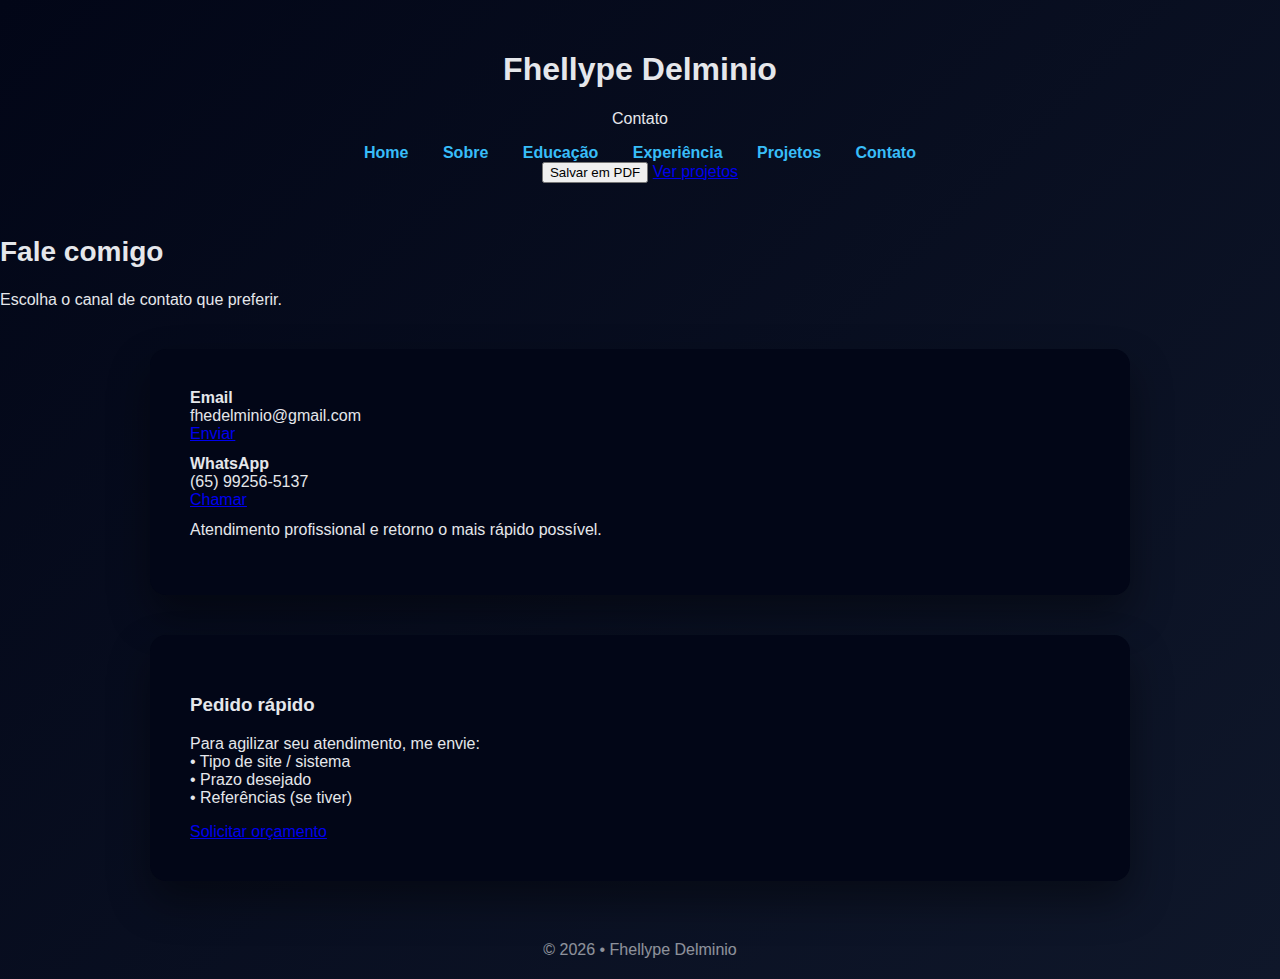
<file: contato.html>
<!DOCTYPE html>
<html lang="pt-br">
<head>
  <meta charset="UTF-8" />
  <meta name="viewport" content="width=device-width, initial-scale=1.0"/>
  <title>Contato • Fhellype Delminio</title>
  <link rel="stylesheet" href="style.css"/>
  <script defer src="app.js"></script>
</head>

<body>
  <div class="container">
    <header class="topbar">
      <div class="brand">
        <div class="brand-badge"></div>
        <div class="brand-text">
          <h1>Fhellype Delminio</h1>
          <p>Contato</p>
        </div>
      </div>

      <nav class="nav">
        <a href="index.html">Home</a>
        <a href="sobre.html">Sobre</a>
        <a href="educacao.html">Educação</a>
        <a href="experiencia.html">Experiência</a>
        <a href="projetos.html">Projetos</a>
        <a href="contato.html">Contato</a>
      </nav>

      <div class="actions">
        <button class="btn" data-pdf>Salvar em PDF</button>
        <a class="btn btn-primary" href="projetos.html">Ver projetos</a>
      </div>
    </header>

    <main class="page">
      <div class="page-inner">
        <section class="section">
          <h2 class="h1" style="font-size:28px;">Fale comigo</h2>
          <p class="p">Escolha o canal de contato que preferir.</p>

          <div class="contact-box" style="margin-top:16px;">
            <div class="card">
              <div class="contact-line">
                <div>
                  <b>Email</b><br/>
                  <span>fhedelminio@gmail.com</span>
                </div>
                <a class="btn" href="mailto:fhedelminio@gmail.com">Enviar</a>
              </div>

              <div style="height:12px;"></div>

              <div class="contact-line">
                <div>
                  <b>WhatsApp</b><br/>
                  <span>(65) 99256-5137</span>
                </div>
                <a class="btn btn-primary"
                   target="_blank"
                   href="https://wa.me/5565992565137?text=Ol%C3%A1!%20Gostaria%20de%20solicitar%20um%20or%C3%A7amento%20para%20um%20projeto.">
                   Chamar
                </a>
              </div>

              <p class="small" style="margin-top:12px;">
                Atendimento profissional e retorno o mais rápido possível.
              </p>
            </div>

            <div class="card">
              <h3 class="section-title">Pedido rápido</h3>
              <p class="p">
                Para agilizar seu atendimento, me envie:
                <br/>• Tipo de site / sistema
                <br/>• Prazo desejado
                <br/>• Referências (se tiver)
              </p>

              <div class="project-actions">
                <a class="linkbtn"
                   target="_blank"
                   href="https://wa.me/5565992565137?text=Ol%C3%A1!%20Quero%20um%20site%20profissional.%20Podemos%20conversar%20sobre%20valores%20e%20prazo%3F">
                   Solicitar orçamento
                </a>
              </div>
            </div>
          </div>
        </section>

        <footer class="footer">© 2026 • Fhellype Delminio</footer>
      </div>
    </main>
  </div>
</body>
</html>
</file>
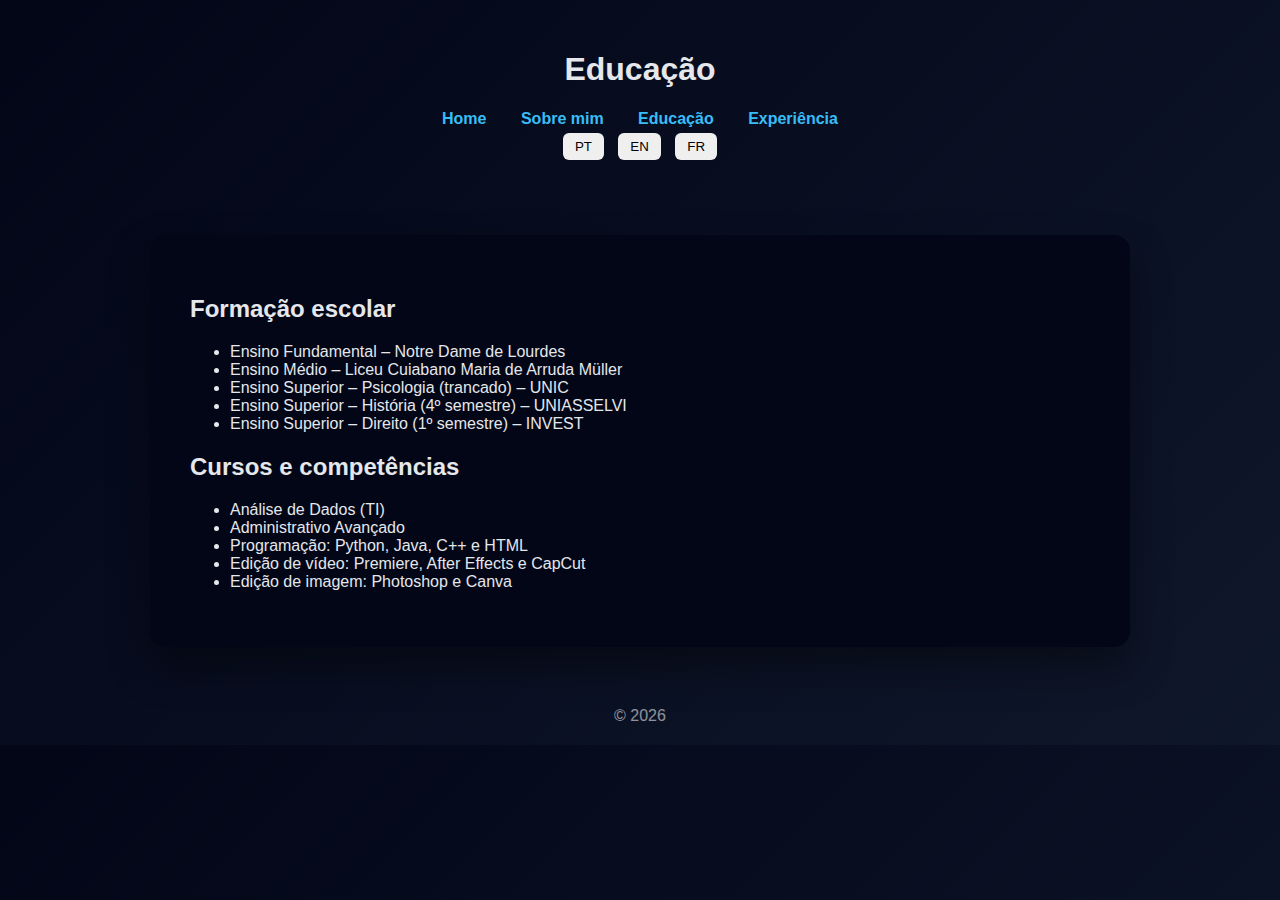
<file: educacao.html>
<!DOCTYPE html>
<html lang="pt-BR">
<head>
  <meta charset="UTF-8">
  <title>Educação | Fhellype Delminio</title>
  <meta name="viewport" content="width=device-width, initial-scale=1.0">
  <link rel="stylesheet" href="style.css">
  <script defer src="lang.js"></script>
</head>
<body>

<header>
  <h1 data-pt="Educação" data-en="Education" data-fr="Éducation"></h1>

  <nav>
    <a href="index.html" data-pt="Home" data-en="Home" data-fr="Accueil"></a>
    <a href="sobre.html" data-pt="Sobre mim" data-en="About me" data-fr="À propos"></a>
    <a href="educacao.html" data-pt="Educação" data-en="Education" data-fr="Éducation"></a>
    <a href="experiencia.html" data-pt="Experiência" data-en="Experience" data-fr="Expérience"></a>
  </nav>

  <div class="lang">
    <button onclick="setLang('pt')">PT</button>
    <button onclick="setLang('en')">EN</button>
    <button onclick="setLang('fr')">FR</button>
  </div>
</header>

<main class="card">
  <h2 data-pt="Formação escolar"
      data-en="Academic background"
      data-fr="Parcours académique"></h2>

  <ul>
    <li data-pt="Ensino Fundamental – Notre Dame de Lourdes"
        data-en="Elementary School – Notre Dame de Lourdes"
        data-fr="École primaire – Notre Dame de Lourdes"></li>

    <li data-pt="Ensino Médio – Liceu Cuiabano Maria de Arruda Müller"
        data-en="High School – Liceu Cuiabano Maria de Arruda Müller"
        data-fr="Lycée – Liceu Cuiabano Maria de Arruda Müller"></li>

    <li data-pt="Ensino Superior – Psicologia (trancado) – UNIC"
        data-en="Higher Education – Psychology (paused) – UNIC"
        data-fr="Études supérieures – Psychologie (suspendu) – UNIC"></li>

    <li data-pt="Ensino Superior – História (4º semestre) – UNIASSELVI"
        data-en="Higher Education – History (4th semester) – UNIASSELVI"
        data-fr="Études supérieures – Histoire (4e semestre) – UNIASSELVI"></li>

    <li data-pt="Ensino Superior – Direito (1º semestre) – INVEST"
        data-en="Higher Education – Law (1st semester) – INVEST"
        data-fr="Études supérieures – Droit (1er semestre) – INVEST"></li>
  </ul>

  <h2 data-pt="Cursos e competências"
      data-en="Courses and skills"
      data-fr="Cours et compétences"></h2>

  <ul>
    <li data-pt="Análise de Dados (TI)"
        data-en="Data Analysis (IT)"
        data-fr="Analyse de données (TI)"></li>

    <li data-pt="Administrativo Avançado"
        data-en="Advanced Administrative"
        data-fr="Administration avancée"></li>

    <li data-pt="Programação: Python, Java, C++ e HTML"
        data-en="Programming: Python, Java, C++ and HTML"
        data-fr="Programmation : Python, Java, C++ et HTML"></li>

    <li data-pt="Edição de vídeo: Premiere, After Effects e CapCut"
        data-en="Video editing: Premiere, After Effects and CapCut"
        data-fr="Montage vidéo : Premiere, After Effects et CapCut"></li>

    <li data-pt="Edição de imagem: Photoshop e Canva"
        data-en="Image editing: Photoshop and Canva"
        data-fr="Édition d’image : Photoshop et Canva"></li>
  </ul>
</main>

<footer>© 2026</footer>

</body>
</html>
</file>
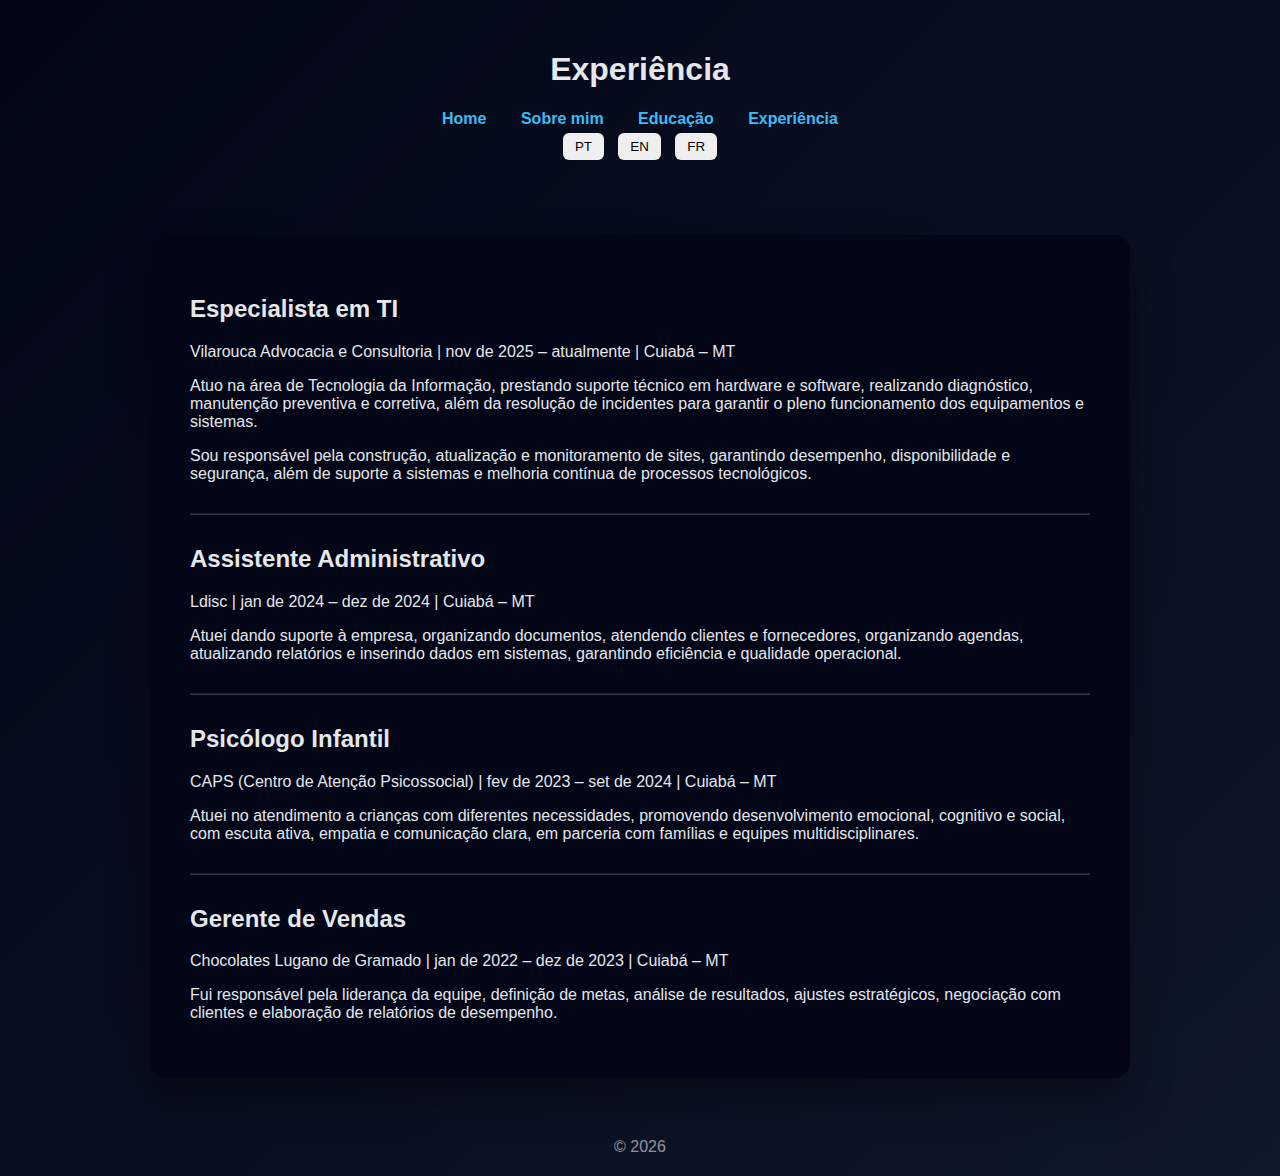
<file: experiencia.html>
<!DOCTYPE html>
<html lang="pt-BR">
<head>
  <meta charset="UTF-8">
  <title>Experiência | Fhellype Delminio</title>
  <meta name="viewport" content="width=device-width, initial-scale=1.0">
  <link rel="stylesheet" href="style.css">
  <script defer src="lang.js"></script>
</head>
<body>

<header>
  <h1 data-pt="Experiência" data-en="Experience" data-fr="Expérience"></h1>

  <nav>
    <a href="index.html" data-pt="Home" data-en="Home" data-fr="Accueil"></a>
    <a href="sobre.html" data-pt="Sobre mim" data-en="About me" data-fr="À propos"></a>
    <a href="educacao.html" data-pt="Educação" data-en="Education" data-fr="Éducation"></a>
    <a href="experiencia.html" data-pt="Experiência" data-en="Experience" data-fr="Expérience"></a>
  </nav>

  <div class="lang">
    <button onclick="setLang('pt')">PT</button>
    <button onclick="setLang('en')">EN</button>
    <button onclick="setLang('fr')">FR</button>
  </div>
</header>

<main class="card">

  <h2 data-pt="Especialista em TI"
      data-en="IT Specialist"
      data-fr="Spécialiste en informatique"></h2>

  <p data-pt="Vilarouca Advocacia e Consultoria | nov de 2025 – atualmente | Cuiabá – MT"
     data-en="Vilarouca Advocacy and Consulting | Nov 2025 – Present | Cuiabá – MT"
     data-fr="Vilarouca Cabinet et Conseil | nov. 2025 – présent | Cuiabá – MT"></p>

  <p data-pt="Atuo na área de Tecnologia da Informação, prestando suporte técnico em hardware e software, realizando diagnóstico, manutenção preventiva e corretiva, além da resolução de incidentes para garantir o pleno funcionamento dos equipamentos e sistemas."
     data-en="I work in Information Technology providing hardware and software support, performing diagnostics, preventive and corrective maintenance, and incident resolution to ensure proper operation of equipment and systems."
     data-fr="Je travaille dans le domaine informatique en assurant le support matériel et logiciel, le diagnostic, la maintenance préventive et corrective, ainsi que la résolution d’incidents pour garantir le bon fonctionnement des équipements et systèmes."></p>

  <p data-pt="Sou responsável pela construção, atualização e monitoramento de sites, garantindo desempenho, disponibilidade e segurança, além de suporte a sistemas e melhoria contínua de processos tecnológicos."
     data-en="I am responsible for building, updating and monitoring websites, ensuring performance, availability and security, as well as supporting systems and contributing to continuous improvement of technology processes."
     data-fr="Je suis responsable de la création, mise à jour et supervision de sites web, en garantissant performance, disponibilité et sécurité, ainsi que du support aux systèmes et de l’amélioration continue des processus technologiques."></p>

  <hr style="opacity:.2; margin:30px 0;">

  <h2 data-pt="Assistente Administrativo"
      data-en="Administrative Assistant"
      data-fr="Assistant administratif"></h2>

  <p data-pt="Ldisc | jan de 2024 – dez de 2024 | Cuiabá – MT"
     data-en="Ldisc | Jan 2024 – Dec 2024 | Cuiabá – MT"
     data-fr="Ldisc | janv. 2024 – déc. 2024 | Cuiabá – MT"></p>

  <p data-pt="Atuei dando suporte à empresa, organizando documentos, atendendo clientes e fornecedores, organizando agendas, atualizando relatórios e inserindo dados em sistemas, garantindo eficiência e qualidade operacional."
     data-en="I supported the company by organizing documents, assisting clients and suppliers, managing schedules, updating reports and entering data into systems, ensuring operational efficiency and quality."
     data-fr="J’ai soutenu l’entreprise en organisant des documents, en aidant les clients et fournisseurs, en gérant les agendas, en mettant à jour des rapports et en saisissant des données dans les systèmes, garantissant l’efficacité opérationnelle."></p>

  <hr style="opacity:.2; margin:30px 0;">

  <h2 data-pt="Psicólogo Infantil"
      data-en="Child Psychologist"
      data-fr="Psychologue pour enfants"></h2>

  <p data-pt="CAPS (Centro de Atenção Psicossocial) | fev de 2023 – set de 2024 | Cuiabá – MT"
     data-en="CAPS (Psychosocial Care Center) | Feb 2023 – Sep 2024 | Cuiabá – MT"
     data-fr="CAPS (Centre de soins psychosociaux) | fév. 2023 – sept. 2024 | Cuiabá – MT"></p>

  <p data-pt="Atuei no atendimento a crianças com diferentes necessidades, promovendo desenvolvimento emocional, cognitivo e social, com escuta ativa, empatia e comunicação clara, em parceria com famílias e equipes multidisciplinares."
     data-en="I worked with children with different needs, promoting emotional, cognitive and social development through active listening, empathy and clear communication, in partnership with families and multidisciplinary teams."
     data-fr="J’ai accompagné des enfants avec des besoins variés, en favorisant le développement émotionnel, cognitif et social grâce à l’écoute active, l’empathie et une communication claire, en collaboration avec les familles et des équipes pluridisciplinaires."></p>

  <hr style="opacity:.2; margin:30px 0;">

  <h2 data-pt="Gerente de Vendas"
      data-en="Sales Manager"
      data-fr="Responsable des ventes"></h2>

  <p data-pt="Chocolates Lugano de Gramado | jan de 2022 – dez de 2023 | Cuiabá – MT"
     data-en="Chocolates Lugano (Gramado) | Jan 2022 – Dec 2023 | Cuiabá – MT"
     data-fr="Chocolats Lugano (Gramado) | janv. 2022 – déc. 2023 | Cuiabá – MT"></p>

  <p data-pt="Fui responsável pela liderança da equipe, definição de metas, análise de resultados, ajustes estratégicos, negociação com clientes e elaboração de relatórios de desempenho."
     data-en="I was responsible for team leadership, goal setting, results analysis, strategy adjustments, customer negotiations, and performance reporting."
     data-fr="J’étais responsable de la gestion de l’équipe, la définition d’objectifs, l’analyse des résultats, l’ajustement des stratégies, la négociation avec les clients et la création de rapports de performance."></p>

</main>

<footer>© 2026</footer>

</body>
</html>
</file>
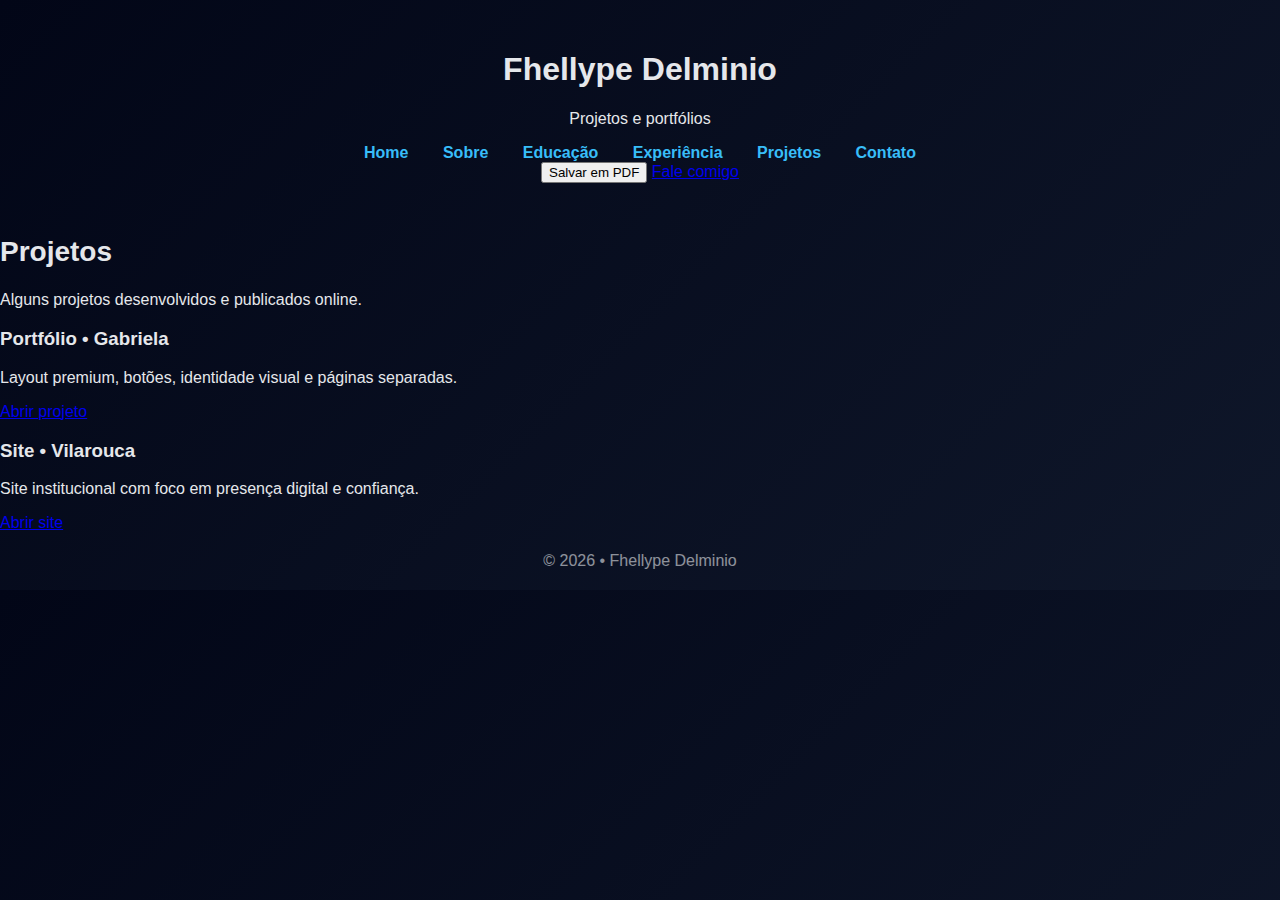
<file: projetos.html>
<!DOCTYPE html>
<html lang="pt-br">
<head>
  <meta charset="UTF-8" />
  <meta name="viewport" content="width=device-width, initial-scale=1.0"/>
  <title>Projetos • Fhellype Delminio</title>
  <link rel="stylesheet" href="style.css"/>
  <script defer src="app.js"></script>
</head>

<body>
  <div class="container">
    <header class="topbar">
      <div class="brand">
        <div class="brand-badge"></div>
        <div class="brand-text">
          <h1>Fhellype Delminio</h1>
          <p>Projetos e portfólios</p>
        </div>
      </div>

      <nav class="nav">
        <a href="index.html">Home</a>
        <a href="sobre.html">Sobre</a>
        <a href="educacao.html">Educação</a>
        <a href="experiencia.html">Experiência</a>
        <a href="projetos.html">Projetos</a>
        <a href="contato.html">Contato</a>
      </nav>

      <div class="actions">
        <button class="btn" data-pdf>Salvar em PDF</button>
        <a class="btn btn-primary" href="contato.html">Fale comigo</a>
      </div>
    </header>

    <main class="page">
      <div class="page-inner">
        <section class="section">
          <h2 class="h1" style="font-size:28px;">Projetos</h2>
          <p class="p">Alguns projetos desenvolvidos e publicados online.</p>

          <div class="grid" style="margin-top:16px;">
            <div class="item">
              <h3>Portfólio • Gabriela</h3>
              <p>Layout premium, botões, identidade visual e páginas separadas.</p>
              <div class="project-actions">
                <a class="linkbtn" href="https://suportevila.github.io/Gabriela/" target="_blank">Abrir projeto</a>
              </div>
            </div>

            <div class="item">
              <h3>Site • Vilarouca</h3>
              <p>Site institucional com foco em presença digital e confiança.</p>
              <div class="project-actions">
                <a class="linkbtn" href="https://vilarouca.com" target="_blank">Abrir site</a>
              </div>
            </div>
          </div>
        </section>

        <footer class="footer">© 2026 • Fhellype Delminio</footer>
      </div>
    </main>
  </div>
</body>
</html>
</file>
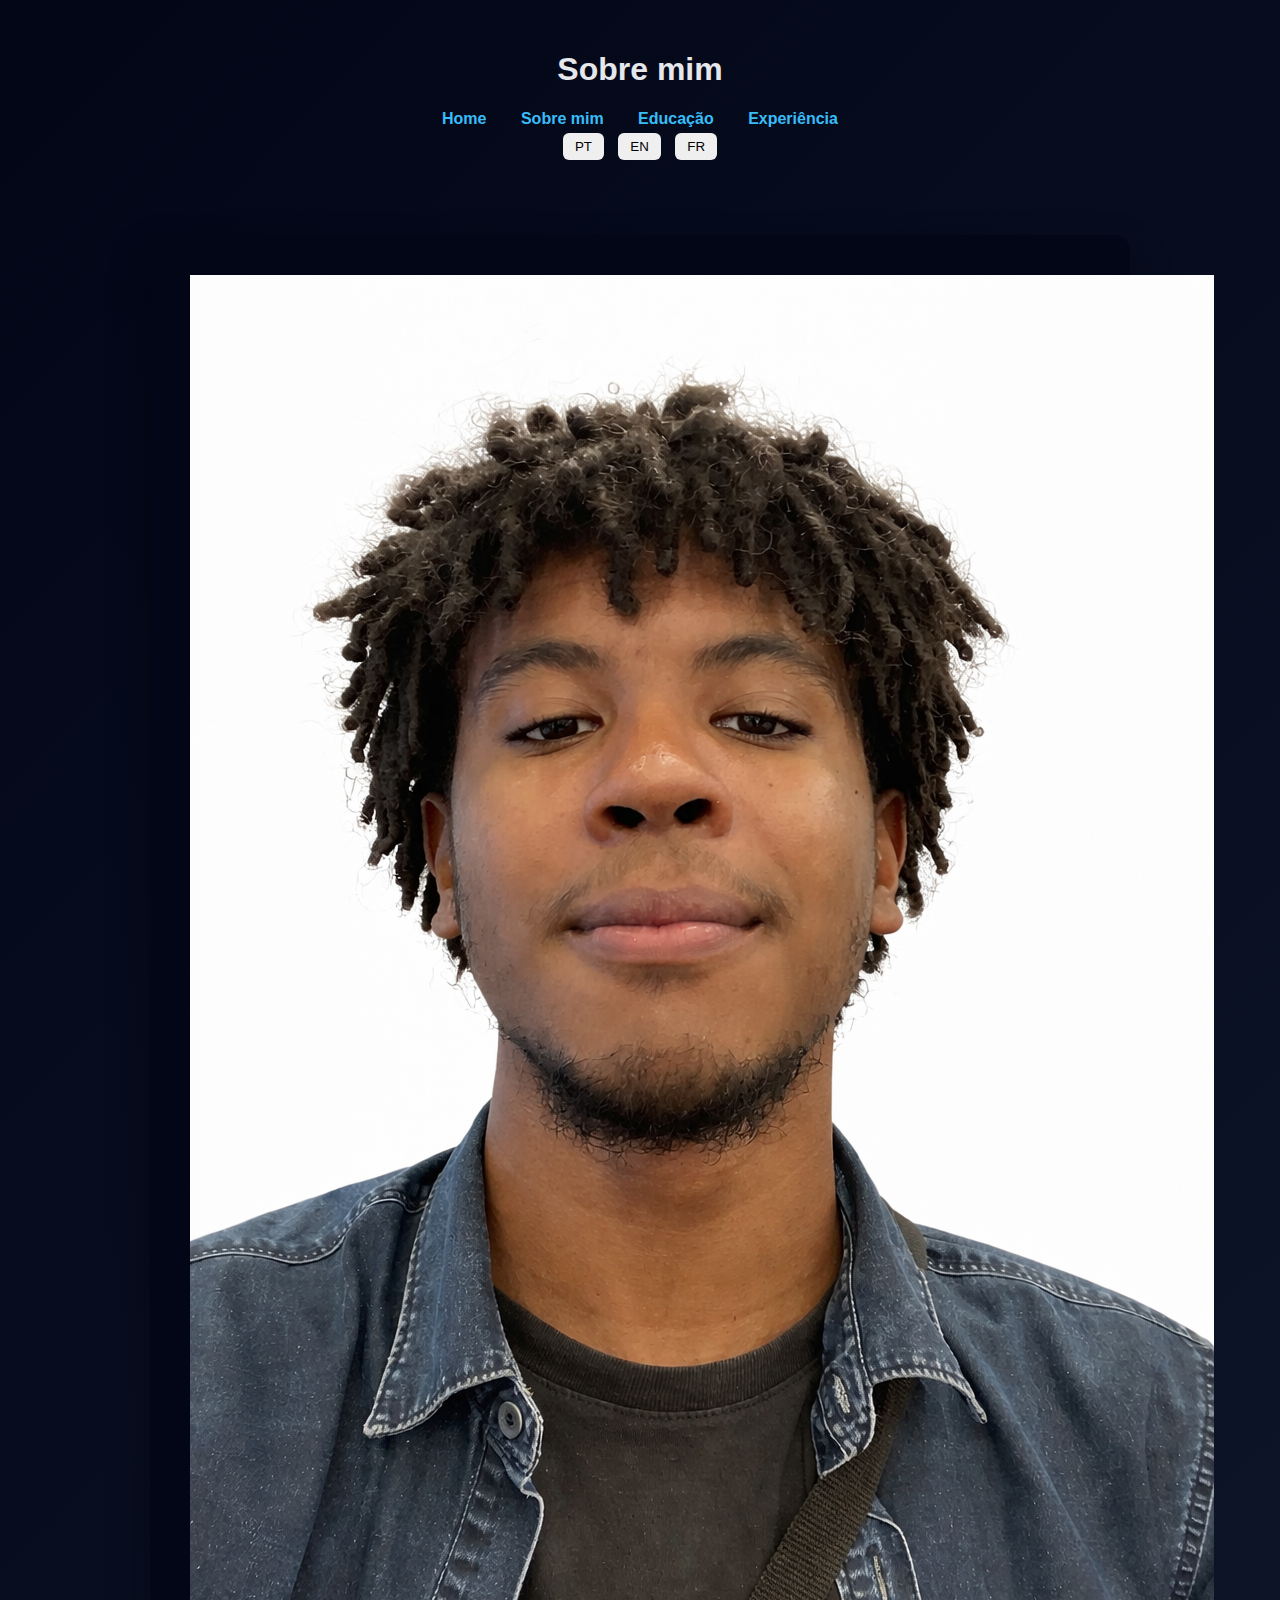
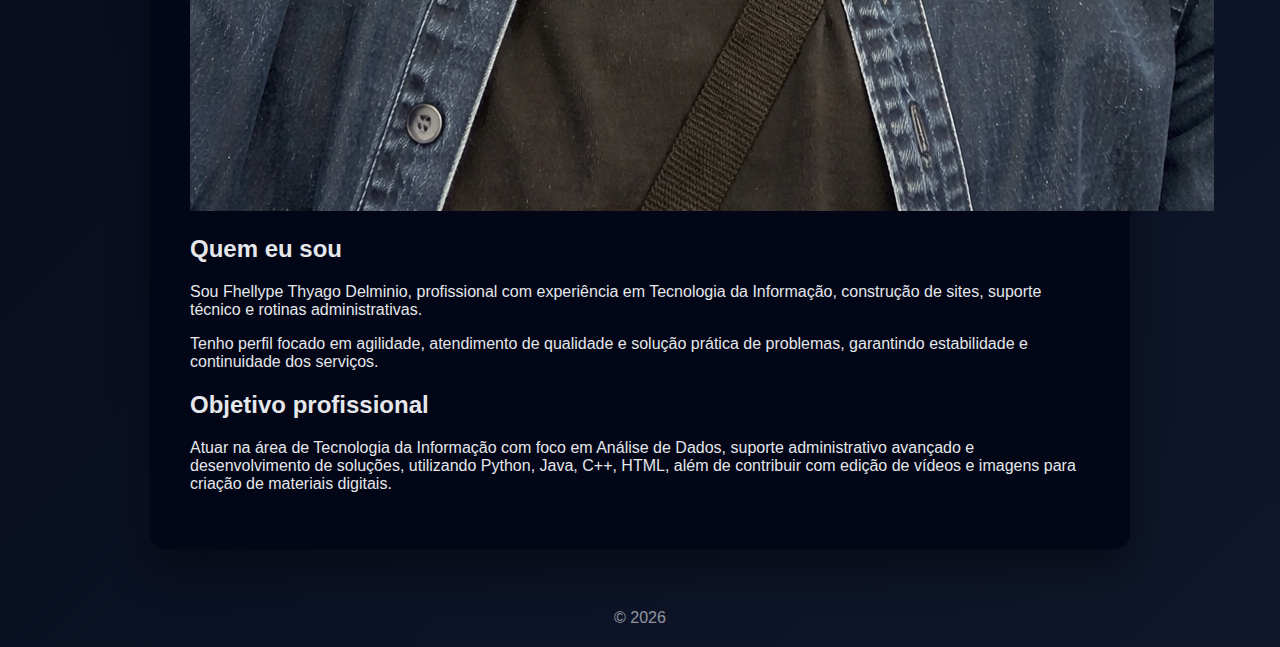
<file: sobre.html>
<!DOCTYPE html>
<html lang="pt-BR">
<head>
  <meta charset="UTF-8">
  <title>Sobre mim | Fhellype Delminio</title>
  <meta name="viewport" content="width=device-width, initial-scale=1.0">
  <link rel="stylesheet" href="style.css">
  <script defer src="lang.js"></script>
</head>
<body>

<header>
  <h1 data-pt="Sobre mim" data-en="About me" data-fr="À propos"></h1>

  <nav>
    <a href="index.html" data-pt="Home" data-en="Home" data-fr="Accueil"></a>
    <a href="sobre.html" data-pt="Sobre mim" data-en="About me" data-fr="À propos"></a>
    <a href="educacao.html" data-pt="Educação" data-en="Education" data-fr="Éducation"></a>
    <a href="experiencia.html" data-pt="Experiência" data-en="Experience" data-fr="Expérience"></a>
  </nav>

  <div class="lang">
    <button onclick="setLang('pt')">PT</button>
    <button onclick="setLang('en')">EN</button>
    <button onclick="setLang('fr')">FR</button>
  </div>
</header>

<main class="card">
  
  <div class="foto-perfil-area">
    <img src="image.png" alt="Foto de Fhellype" class="foto-perfil">
  </div>
  
  <h2 data-pt="Quem eu sou"
      data-en="Who I am"
      data-fr="Qui je suis"></h2>

  <p data-pt="Sou Fhellype Thyago Delminio, profissional com experiência em Tecnologia da Informação, construção de sites, suporte técnico e rotinas administrativas."
     data-en="I am Fhellype Thyago Delminio, a professional with experience in Information Technology, website development, technical support, and administrative routines."
     data-fr="Je suis Fhellype Thyago Delminio, un professionnel avec une expérience en technologies de l’information, création de sites web, support technique et routines administratives."></p>

  <p data-pt="Tenho perfil focado em agilidade, atendimento de qualidade e solução prática de problemas, garantindo estabilidade e continuidade dos serviços."
     data-en="I have a profile focused on agility, high-quality support, and practical problem solving, ensuring service stability and continuity."
     data-fr="Mon profil est axé sur l’agilité, un support de qualité et la résolution pratique des problèmes, en garantissant la stabilité et la continuité des services."></p>

  <h2 data-pt="Objetivo profissional"
      data-en="Professional goal"
      data-fr="Objectif professionnel"></h2>

  <p data-pt="Atuar na área de Tecnologia da Informação com foco em Análise de Dados, suporte administrativo avançado e desenvolvimento de soluções, utilizando Python, Java, C++, HTML, além de contribuir com edição de vídeos e imagens para criação de materiais digitais."
     data-en="To work in Information Technology focused on Data Analysis, advanced administrative support, and solution development using Python, Java, C++ and HTML, as well as contributing with video and image editing for digital materials."
     data-fr="Travailler dans le domaine des technologies de l’information avec un focus sur l’analyse de données, le support administratif avancé et le développement de solutions avec Python, Java, C++ et HTML, ainsi que contribuer au montage vidéo et à l’édition d’images pour des supports numériques."></p>
</main>

<footer>© 2026</footer>

</body>
</html>
</file>
<file: style.css>
body {
  margin: 0;
  font-family: 'Segoe UI', sans-serif;
  background: linear-gradient(135deg, #020617, #0f172a);
  color: #e5e7eb;
}

header {
  text-align: center;
  padding: 30px;
}

nav a {
  margin: 0 15px;
  color: #38bdf8;
  text-decoration: none;
  font-weight: 600;
}

.lang button {
  margin: 5px;
  padding: 6px 12px;
  border-radius: 6px;
  border: none;
  cursor: pointer;
}

.card {
  max-width: 900px;
  margin: 40px auto;
  background: #020617;
  padding: 40px;
  border-radius: 16px;
  box-shadow: 0 20px 40px rgba(0,0,0,.4);
}

footer {
  text-align: center;
  opacity: 0.6;
  padding: 20px;
}
.spotify-box {
  margin-top: 18px;
  background: rgba(2, 6, 23, 0.85);
  border: 1px solid rgba(56, 189, 248, 0.25);
  border-radius: 16px;
  padding: 14px;
  box-shadow: 0 18px 50px rgba(0, 0, 0, 0.45);
  backdrop-filter: blur(10px);
}

.spotify-box iframe {
  border-radius: 12px;
}
</file>
